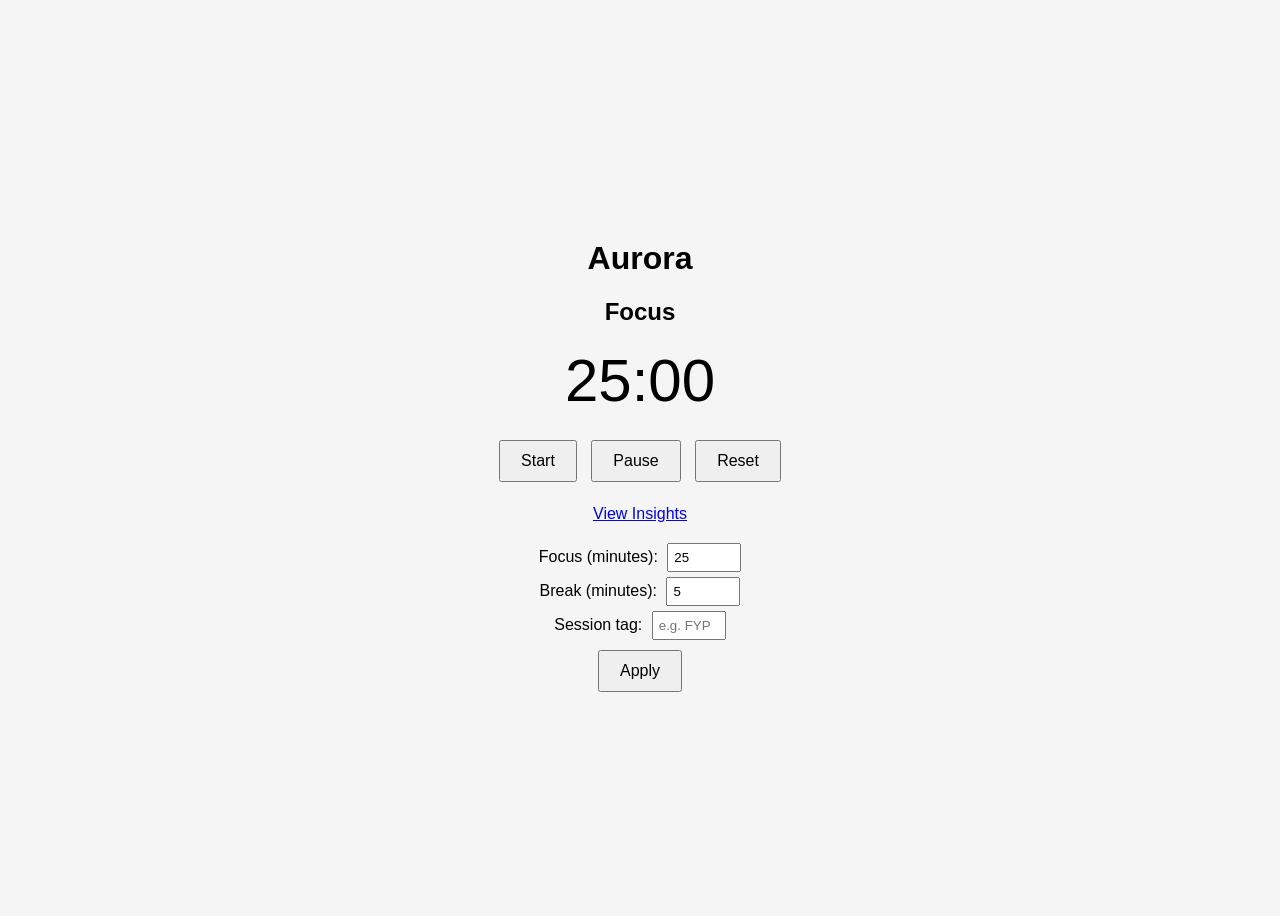
<file: index.html>
<!DOCTYPE html>
<html lang="en">
<head>
    <meta charset="UTF-8">
    <title>Aurora</title>
    <link rel="stylesheet" href="style.css">
</head>
<body>

    <div class="container">
        <h1>Aurora</h1>
        <h2 id="modeLabel">Focus</h2>
        <div id="timer">25:00</div>

        <div class="buttons">
            <button id="startBtn">Start</button>
            <button id="pauseBtn">Pause</button>
            <button id="resetBtn">Reset</button>
    </div>

    <br>
    <a href="insights.html">View Insights</a>

    <div class="settings">
        <label>
            Focus (minutes):
            <input type="number" id="focusInput" min="1" max="120" value="25">
        </label>

        <label>
            Break (minutes):
            <input type="number" id="breakInput" min="1" max="60" value="5">
        </label>

        <label>
            Session tag:
            <input type="text" id="tagInput" placeholder="e.g. FYP">
        </label>

        <button id="applyBtn">Apply</button>
    </div>

    <script src="script.js"></script>
</body>
</html>
</file>
<file: style.css>
body {
    font-family: Arial, sans-serif;
    background-color: #f5f5f5;
    display: flex;
    justify-content: center;
    align-items: center;
    height: 100vh;
}

.container {
    text-align: center;
}

#timer {
    font-size: 60px;
    margin: 20px 0;
}

button {
    padding: 10px 20px;
    margin: 5px;
    font-size: 16px;
}

.settings {
    margin-top: 20px;
}

.settings label {
    display: block;
    margin: 5px 0;
}

.settings input {
    width: 60px;
    padding: 5px;
    margin-left: 5px;
}

#summary ul,
#sessionList {
    text-align: left;
    display: inline-block;
    margin-top: 10px;
}

#tagMinutesList li,
#sessionList li {
    margin-bottom: 6px;
}
</file>
